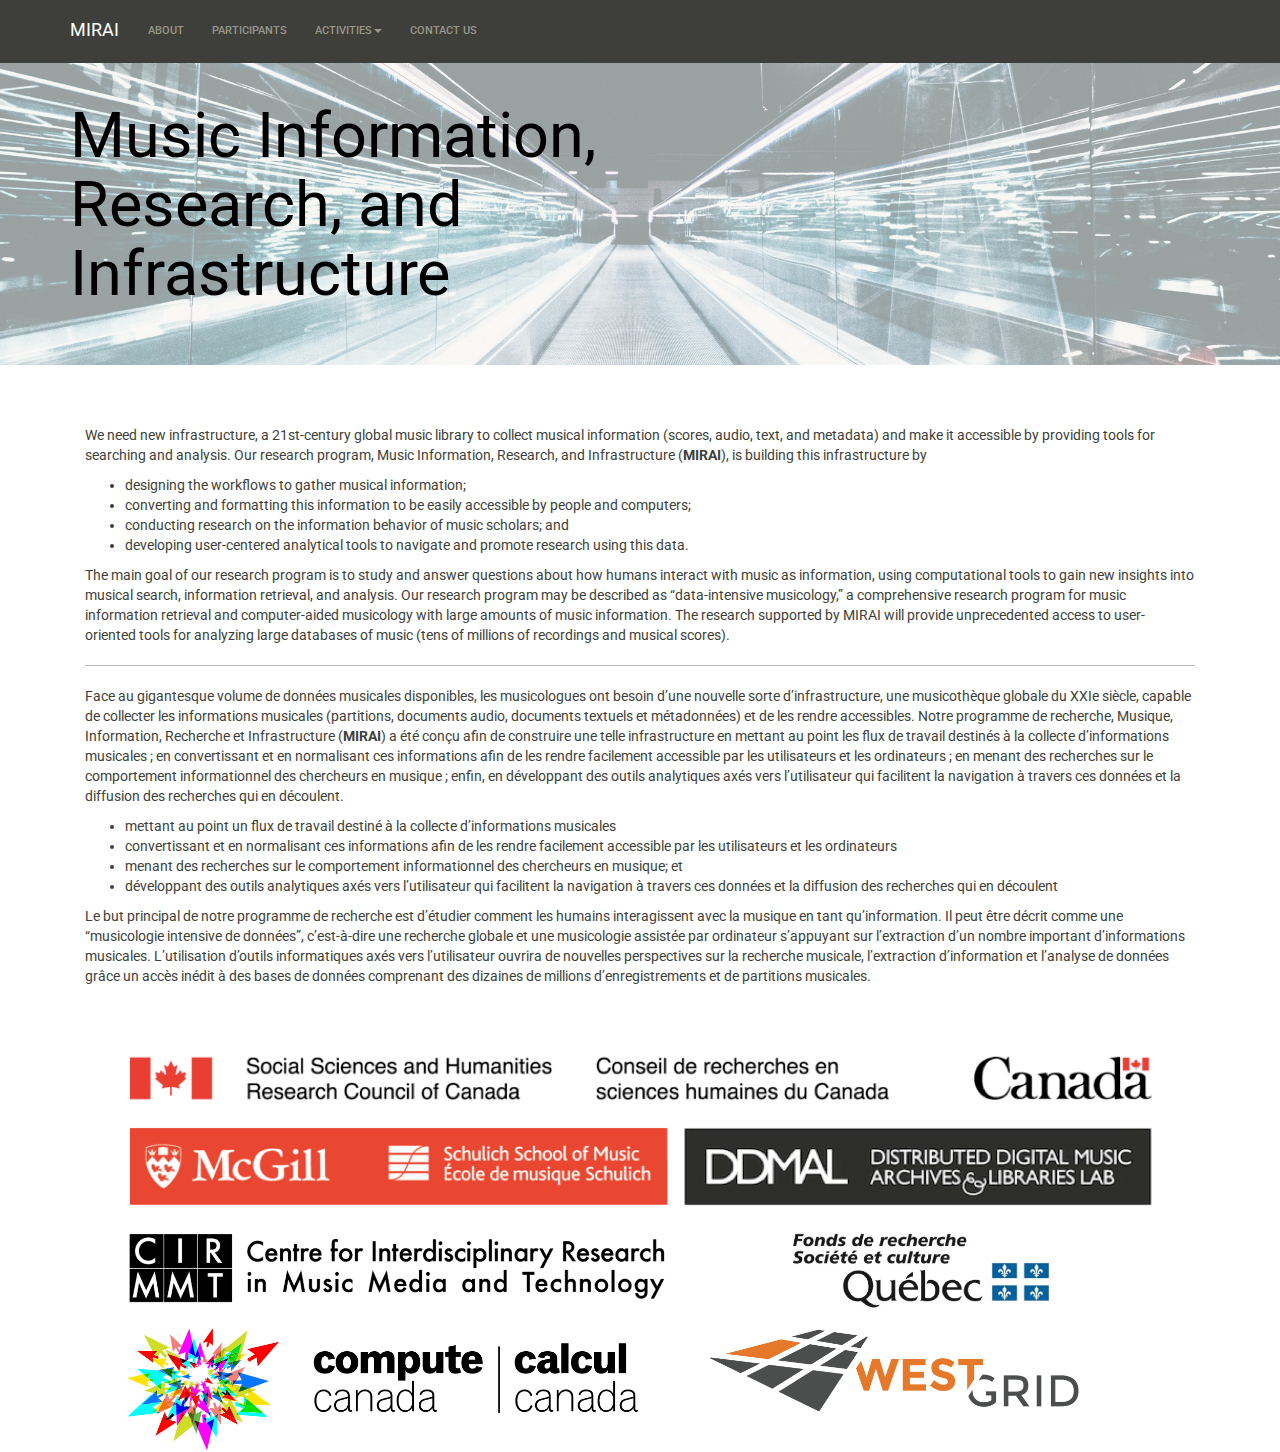
<file: index.html>
<html lang="en-us">
    <head>
        <link href="http://gmpg.org/xfn/11" rel="profile">
        <meta http-equiv="X-UA-Compatible" content="IE=edge">
        <meta http-equiv="content-type" content="text/html; charset=utf-8">

        <!-- Enable responsiveness on mobile devices-->
        <meta name="viewport" content="width=device-width, initial-scale=1.0, maximum-scale=1">
        <meta name="theme-color" content="#3E3F3A">
        <!-- Windows Phone -->
        <meta name="msapplication-navbutton-color" content="#3E3F3A">
        <!-- iOS Safari -->
        <meta name="apple-mobile-web-app-status-bar-style" content="#3E3F3A">
        <title>

            MIRAI · Music Information, Research, and Infrastructure

        </title>

        <link rel="shortcut icon" type="image/ico" href="assets/favicon.png">

        <!-- CSS -->
        <link rel="stylesheet" type="text/css" href="css/bootstrap.css">
        <link rel="stylesheet" type="text/css" href="css/simssa.css">
        <link rel="stylesheet" type="text/css" href="css/main.css">

      </head>
    <body id="Site" class="layout-reverse theme-base-sm sidebar-overlay">

        <!-- Wrap is the content to shift when toggling the sidebar. We wrap the
            content to avoid any CSS collisions with our real content. -->

            <link rel="stylesheet" href="https://cdnjs.cloudflare.com/ajax/libs/font-awesome/4.7.0/css/font-awesome.min.css">

    <div class="navbar navbar-expand-sm navbar-default navbar-fixed-top" role="navigation">
            <div class="container" id="nav-container">
                <div class="navbar-header">
                    <button type="button" class="navbar-toggle collapsed" data-toggle="collapse" data-target=".navbar-collapse">
                        <span class="sr-only">Toggle navigation</span>
                        <span class="icon-bar"></span>
                        <span class="icon-bar"></span>
                        <span class="icon-bar"></span>
                    </button>
                    <a class="navbar-brand" href="">MIRAI</a>
                </div>
                <div class="collapse navbar-collapse">
                    <ul class="navbar-nav nav mr-auto">
    <!--                     <li class="active"><a href="">Home</a></li> -->


                        <li><a href="about/">About</a></li>
                        <li><a href="people/">Participants</a></li>
                        <!-- <li><a href="publications">Publications</a></li> -->

                        <li class="dropdown">
                        <a class="dropdown-toggle" role="button" data-toggle="dropdown" href="#">Activities<span class="caret"></span></a>
                        <ul class="dropdown-menu" role="menu">


                                <li><a href="activities/impact/" target="_top">Our impact</a></li>



                                <li><a href="activities/media/" target="_top">Media</a></li>



                                <li><a href="activities/presentations/" target="_top">Presentations</a></li>



                                <li><a href="activities/publications/" target="_top">Publications</a></li>


                        </ul>
                        </li>

                        <!-- <li class="dropdown">
                        <a class="dropdown-toggle" role="button" data-toggle="dropdown" href="#">Projects and links<span class="caret"></span></a>
                        <ul class="dropdown-menu" role="menu">

                            <hr id="menu-divider">
                            <li><a href="http://github.com/DDMAL" target="_blank">Github</a></li>
                            <li><a href="http://twitter.com/simssaproject" target="_blank">Twitter</a></li>
                        </ul>
                        </li> -->

                        <!-- <li><a href="opportunities">Opportunities</a></li> -->

                        <li><a href="contact/">Contact us</a></li>


                    </ul>
                </div>
            </div>
        </div>


            <section class="jumbotron">
    <div class="container">
        <div class="box">
            <h1>Music Information, Research, and Infrastructure</h1>
        </div>
    </div>
    </section>

    <div class="container">
    <div class="col-lg-12">

        <p><br></p>

    <p>We need new infrastructure, a 21st-century global music library to collect musical information (scores, audio, text, and metadata) and make it accessible by providing tools for searching and analysis. Our research program, Music Information, Research, and Infrastructure (<strong>MIRAI</strong>), is building this infrastructure by</p>

    <ul>
    <li>designing the workflows to gather musical information;</li>
    <li>converting and formatting this information to be easily accessible by people and computers;</li>
    <li>conducting research on the information behavior of music scholars; and</li>
    <li>developing user-centered analytical tools to navigate and promote research using this data.</li>
    </ul>

    <p>The main goal of our research program is to study and answer questions about how humans interact
    with music as information, using computational tools to gain new insights into musical search, information retrieval, and analysis. Our research program may be described as “data-intensive musicology,” a comprehensive research program for music information retrieval and computer-aided musicology with large amounts of music information. The research supported by MIRAI will provide unprecedented access to user-oriented tools for analyzing large databases of music (tens of millions of recordings and musical scores).</p>

    <hr>

    <p>Face au gigantesque volume de données musicales disponibles, les musicologues ont besoin d’une nouvelle sorte d’infrastructure, une musicothèque globale du XXIe siècle, capable de collecter les informations musicales (partitions, documents audio, documents textuels et métadonnées) et de les rendre accessibles. Notre programme de recherche, Musique, Information, Recherche et Infrastructure (<strong>MIRAI</strong>) a été conçu afin de construire une telle infrastructure en mettant au point les flux de travail destinés à la collecte d’informations musicales ; en convertissant et en normalisant ces informations afin de les rendre facilement accessible par les utilisateurs et les ordinateurs ; en menant des recherches sur le comportement informationnel des chercheurs en musique ; enfin, en développant des outils analytiques axés vers l’utilisateur qui facilitent la navigation à travers ces données et la diffusion des recherches qui en découlent.</p>

    <ul>
    <li>mettant au point un flux de travail destiné à la collecte d’informations musicales</li>
    <li>convertissant et en normalisant ces informations afin de les rendre
    facilement accessible par les utilisateurs et les ordinateurs</li>
    <li>menant des recherches sur le comportement informationnel des chercheurs en musique; et</li>
    <li>développant des outils analytiques axés vers l’utilisateur qui facilitent la navigation à travers ces données et la diffusion des recherches qui en découlent</li>
    </ul>

    <p>Le but principal de notre programme de recherche est d’étudier comment les humains interagissent avec la musique en tant qu’information. Il peut être décrit comme une “musicologie intensive de données”, c’est-à-dire une recherche globale et une musicologie assistée par ordinateur s’appuyant sur l’extraction d’un nombre important d’informations musicales. L’utilisation d’outils informatiques axés vers l’utilisateur ouvrira de nouvelles perspectives sur la recherche musicale, l’extraction d’information et l’analyse de données grâce un accès inédit à des bases de données comprenant des dizaines de millions d’enregistrements et de partitions musicales.</p>


    </div>
    </div>

    <!-- Logos and tweeter feed -->

    <br>
    <br>
    <br>


    </link>

    <div class="logo_map">
    <img src="assets/logos_website.png" border="0" style="max-width:80%">

    <a href="http://www.sshrc-crsh.gc.ca" target="_blank" class="sshrc"></a>
    <a href="https://www.mcgill.ca/music" target="_blank" class="mcgill"></a>
    <a href="http://ddmal.music.mcgill.ca/" target="_blank" class="ddmal"></a>
    <a href="http://www.cirmmt.org" target="_blank" class="cirmmt"></a>
    <a href="http://www.frqsc.gouv.qc.ca" target="_blank" class="frqsc"></a>
    <a href="https://www.computecanada.ca/home/" target="_blank" class="computecanada"></a>
    <a href="https://www.westgrid.ca/" target="_blank" class="westgrid"></a>
    </div>

    <!-- <div class="logo_map">
    <img src="assets/logos_website.png"/ border="0" style="max-width:80%">

    <a href="http://www.sshrc-crsh.gc.ca" target="_blank" class="sshrc"></a>
    <a href="https://www.mcgill.ca/music" target="_blank" class="mcgill"></a>
    <a href="http://ddmal.music.mcgill.ca/" target="_blank" class="ddmal"></a>
    <a href="http://www.cirmmt.org" target="_blank" class="cirmmt"></a>
    <a href="http://www.frqsc.gouv.qc.ca" target="_blank" class="frqsc"></a>
    <a href="https://www.computecanada.ca/home/" target="_blank" class="computecanada"></a>
    <a href="https://www.westgrid.ca/" target="_blank" class="westgrid"></a>
    </div>

    <br>
    <br>
    <div class="container">
    <center>
        <a class="twitter-timeline" data-width="950" data-height="300" data-theme="light" data-link-color="#2B7BB9" href="https://twitter.com/simssaproject?ref_src=twsrc%5Etfw">Tweets by simssaproject</a> <script async src="https://platform.twitter.com/widgets.js" charset="utf-8"></script>
    </center>
    </div> -->


            <footer>

    </footer>


        <script src="https://ajax.googleapis.com/ajax/libs/jquery/2.1.1/jquery.min.js"></script>
        <script type="text/javascript" src="js/bootstrap.min.js"></script>


    </body>
</html>
</file>
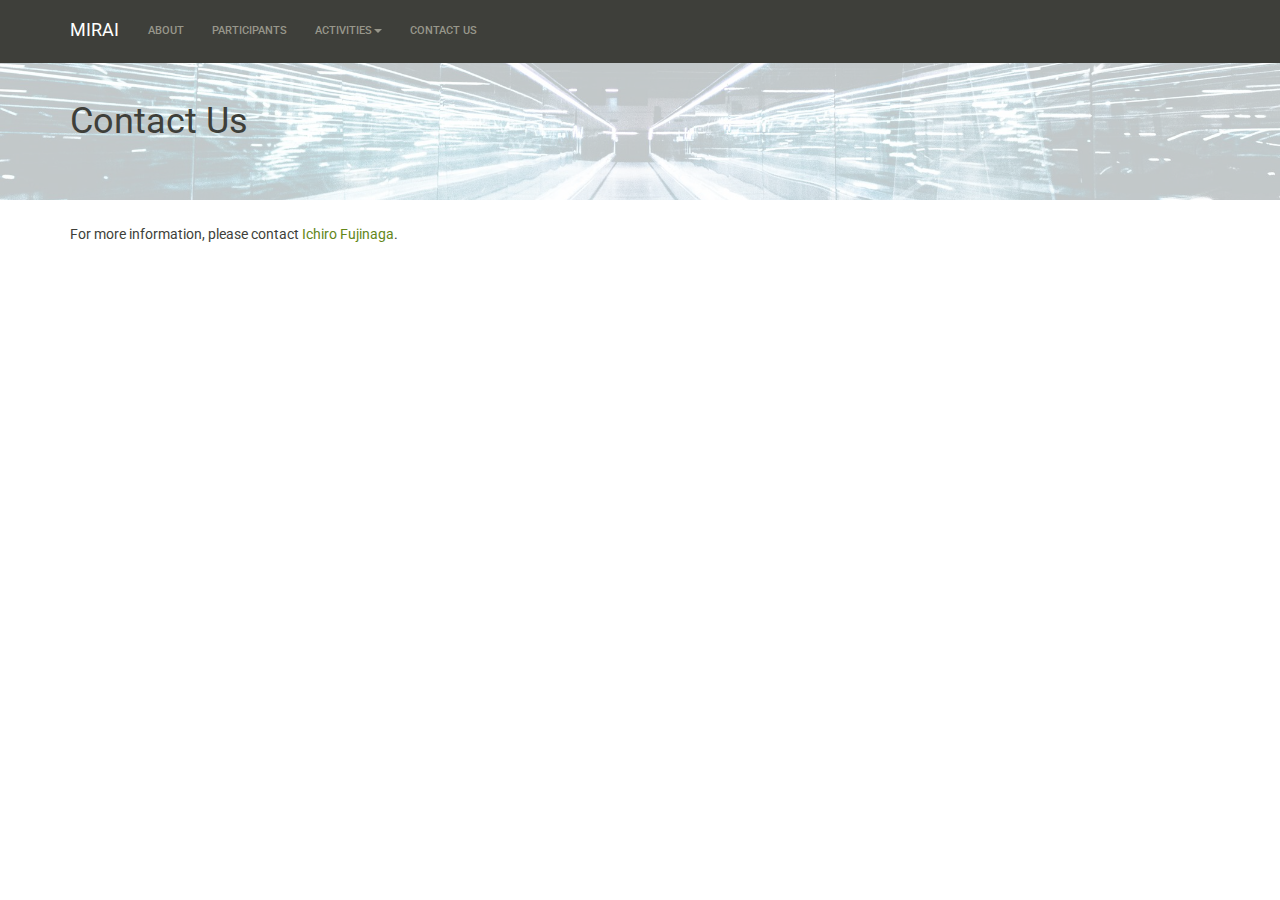
<file: contact/index.html>
<html lang="en-us">
    <head>
        <link href="http://gmpg.org/xfn/11" rel="profile">
        <meta http-equiv="X-UA-Compatible" content="IE=edge">
        <meta http-equiv="content-type" content="text/html; charset=utf-8">

        <!-- Enable responsiveness on mobile devices-->
        <meta name="viewport" content="width=device-width, initial-scale=1.0, maximum-scale=1">
        <meta name="theme-color" content="#3E3F3A">
        <!-- Windows Phone -->
        <meta name="msapplication-navbutton-color" content="#3E3F3A">
        <!-- iOS Safari -->
        <meta name="apple-mobile-web-app-status-bar-style" content="#3E3F3A">
        <title>

            Contact Us · MIRAI

        </title>

        <link rel="shortcut icon" type="image/ico" href="../assets/favicon.png">

        <!-- CSS -->
        <link rel="stylesheet" type="text/css" href="../css/bootstrap.css">
        <link rel="stylesheet" type="text/css" href="../css/simssa.css">
      </head>

    <body id="Site" class="layout-reverse theme-base-sm sidebar-overlay">

        <!-- Wrap is the content to shift when toggling the sidebar. We wrap the
             content to avoid any CSS collisions with our real content. -->

            <link rel="stylesheet" href="https://cdnjs.cloudflare.com/ajax/libs/font-awesome/4.7.0/css/font-awesome.min.css">

    <div class="navbar navbar-expand-sm navbar-default navbar-fixed-top" role="navigation">
            <div class="container" id="nav-container">
                <div class="navbar-header">
                    <button type="button" class="navbar-toggle collapsed" data-toggle="collapse" data-target=".navbar-collapse">
                        <span class="sr-only">Toggle navigation</span>
                        <span class="icon-bar"></span>
                        <span class="icon-bar"></span>
                        <span class="icon-bar"></span>
                    </button>
                    <a class="navbar-brand" href="">MIRAI</a>
                </div>
                <div class="collapse navbar-collapse">
                    <ul class="navbar-nav nav mr-auto">
    <!--                     <li class="active"><a href="">Home</a></li> -->


                        <li><a href="about">About</a></li>
                        <li><a href="people">Participants</a></li>
                        <!-- <li><a href="publications">Publications</a></li> -->

                        <li class="dropdown">
                          <a class="dropdown-toggle" role="button" data-toggle="dropdown" href="#">Activities<span class="caret"></span></a>
                          <ul class="dropdown-menu" role="menu">


                                <li><a href="activities/impact/" target="_top">Our impact</a></li>



                                <li><a href="activities/media/" target="_top">Media</a></li>



                                <li><a href="activities/presentations/" target="_top">Presentations</a></li>



                                <li><a href="activities/publications/" target="_top">Publications</a></li>


                          </ul>
                        </li>

                        <!-- <li class="dropdown">
                          <a class="dropdown-toggle" role="button" data-toggle="dropdown" href="#">Projects and links<span class="caret"></span></a>
                          <ul class="dropdown-menu" role="menu">

                            <hr id="menu-divider">
                            <li><a href="http://github.com/DDMAL" target="_blank">Github</a></li>
                            <li><a href="http://twitter.com/simssaproject" target="_blank">Twitter</a></li>
                          </ul>
                        </li> -->

                        <!-- <li><a href="opportunities">Opportunities</a></li> -->

                        <li><a href="contact">Contact us</a></li>

                    </ul>
                </div>
            </div>
        </div>


            <!-- <div class="page">
      <br>
      <br>
      <h1 style="text-align: left;" class="page-title">Contact Us</h1>
      <div style="margin-bottom: 25px"></div>
      <p><br /></p>

    <p>For more information, please contact <a href="http://www.music.mcgill.ca/~ich">Ichiro Fujinaga</a>.</p>

    </div> -->

    <!-- New stuff -->

    <script src="http://ajax.googleapis.com/ajax/libs/jquery/1.11.2/jquery.min.js"></script>

    <section class="headerimage">
      <div class="container">
        <br>
        <br>
        <h1>Contact Us</h1>
      </div>
    </section>


    <div class="container">

      <div class="row">
        <div class="col-lg-12">

          <p><br></p>

    <p>For more information, please contact <a href="http://www.music.mcgill.ca/~ich">Ichiro Fujinaga</a>.</p>


          <br>
        </div>
      </div>
    </div>

    <script>
      $(document).ready(function(){
        $('.icon_rotation').on({
          'click': function () {
            var origsrc = $(this).attr('src');
            var src = '';
            if (origsrc == '/assets/0-expand_off.png') src = '/assets/0-expand_on.png';
            if (origsrc == '/assets/0-expand_on.png') src = '/assets/0-expand_off.png';
            $(this).attr('src', src);
          }
        });
      });
    </script>


            <footer>

    </footer>


        <script src="https://ajax.googleapis.com/ajax/libs/jquery/2.1.1/jquery.min.js"></script>
        <script type="text/javascript" src="../js/bootstrap.min.js"></script>


    </body>
</html>
</file>
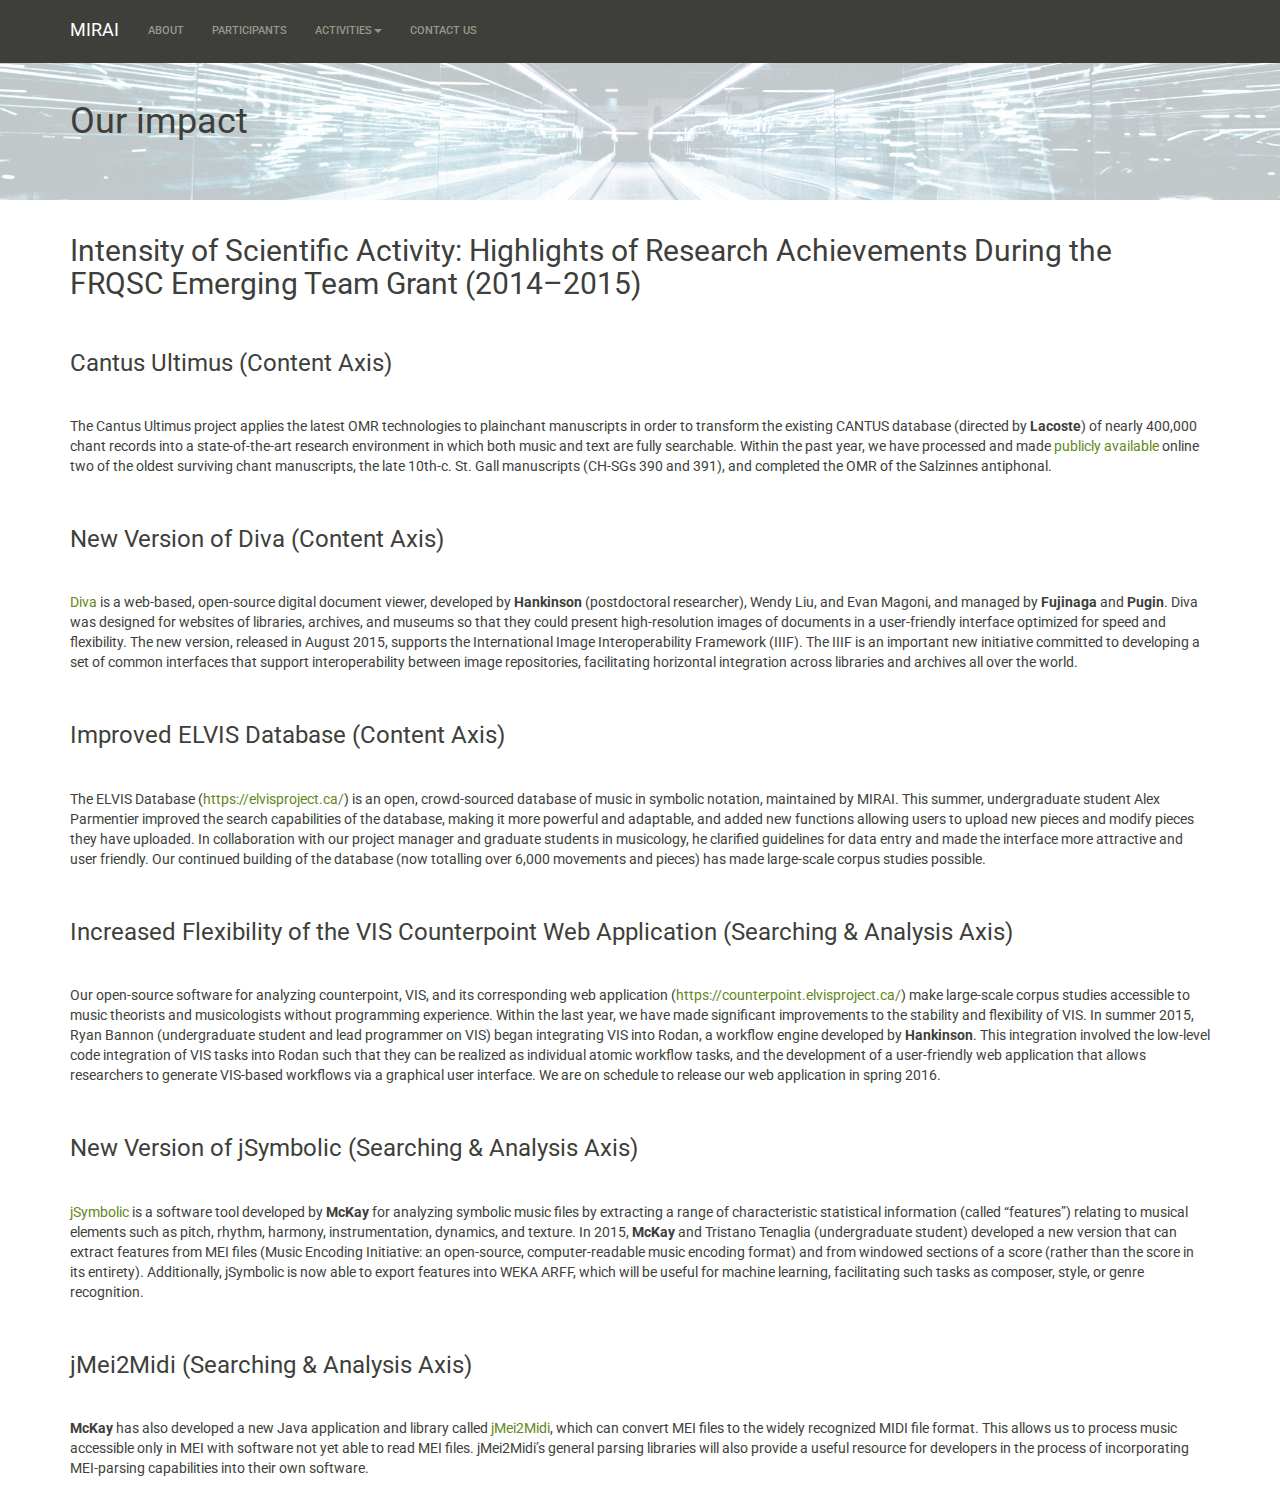
<file: activities/impact/index.html>
<html lang="en-us">
  <head>
    <link href="http://gmpg.org/xfn/11" rel="profile">
    <meta http-equiv="X-UA-Compatible" content="IE=edge">
    <meta http-equiv="content-type" content="text/html; charset=utf-8">

    <!-- Enable responsiveness on mobile devices-->
    <meta name="viewport" content="width=device-width, initial-scale=1.0, maximum-scale=1">
    <meta name="theme-color" content="#3E3F3A">
    <!-- Windows Phone -->
    <meta name="msapplication-navbutton-color" content="#3E3F3A">
    <!-- iOS Safari -->
    <meta name="apple-mobile-web-app-status-bar-style" content="#3E3F3A">
    <title>

        Our impact · MIRAI

    </title>

    <link rel="shortcut icon" type="image/ico" href="../../assets/favicon.png">

    <!-- CSS -->
    <link rel="stylesheet" type="text/css" href="../../css/bootstrap.css">
    <link rel="stylesheet" type="text/css" href="../../css/simssa.css">
  </head>
  <body id="Site" class="layout-reverse theme-base-sm sidebar-overlay">

      <!-- Wrap is the content to shift when toggling the sidebar. We wrap the
          content to avoid any CSS collisions with our real content. -->

  <link rel="stylesheet" href="https://cdnjs.cloudflare.com/ajax/libs/font-awesome/4.7.0/css/font-awesome.min.css">

  <div class="navbar navbar-expand-sm navbar-default navbar-fixed-top" role="navigation">
          <div class="container" id="nav-container">
              <div class="navbar-header">
                  <button type="button" class="navbar-toggle collapsed" data-toggle="collapse" data-target=".navbar-collapse">
                      <span class="sr-only">Toggle navigation</span>
                      <span class="icon-bar"></span>
                      <span class="icon-bar"></span>
                      <span class="icon-bar"></span>
                  </button>
                  <a class="navbar-brand" href="">MIRAI</a>
              </div>
              <div class="collapse navbar-collapse">
                  <ul class="navbar-nav nav mr-auto">
  <!--                     <li class="active"><a href="">Home</a></li> -->


                      <li><a href="about">About</a></li>
                      <li><a href="people">Participants</a></li>
                      <!-- <li><a href="publications">Publications</a></li> -->

                      <li class="dropdown">
                        <a class="dropdown-toggle" role="button" data-toggle="dropdown" href="#">Activities<span class="caret"></span></a>
                        <ul class="dropdown-menu" role="menu">


                              <li><a href="activities/impact/" target="_top">Our impact</a></li>



                              <li><a href="activities/media/" target="_top">Media</a></li>



                              <li><a href="activities/presentations/" target="_top">Presentations</a></li>



                              <li><a href="activities/publications/" target="_top">Publications</a></li>


                        </ul>
                      </li>

                      <!-- <li class="dropdown">
                        <a class="dropdown-toggle" role="button" data-toggle="dropdown" href="#">Projects and links<span class="caret"></span></a>
                        <ul class="dropdown-menu" role="menu">

                          <hr id="menu-divider">
                          <li><a href="http://github.com/DDMAL" target="_blank">Github</a></li>
                          <li><a href="http://twitter.com/simssaproject" target="_blank">Twitter</a></li>
                        </ul>
                      </li> -->

                      <!-- <li><a href="opportunities">Opportunities</a></li> -->

                      <li><a href="contact">Contact us</a></li>

                  </ul>
              </div>
          </div>
      </div>


          <!-- <div class="page">
    <br>
    <br>
    <h1 style="text-align: left;" class="page-title">Our impact</h1>
    <div style="margin-bottom: 25px"></div>
    <p><br /></p>

  <h2 id="intensity-of-scientific-activity-highlights-of-research-achievements-during-the-frqsc-emerging-team-grant-20142015">Intensity of Scientific Activity: Highlights of Research Achievements During the FRQSC Emerging Team Grant (2014–2015)</h2>

  <p><br /></p>

  <h3 id="cantus-ultimus-content-axis">Cantus Ultimus (Content Axis)</h3>

  <p><br /></p>

  <p>The Cantus Ultimus project applies the latest OMR technologies to plainchant manuscripts in order to
  transform the existing CANTUS database (directed by <strong>Lacoste</strong>) of nearly 400,000 chant records into a state-of-the-art research environment in which both music and text are fully searchable. Within the past year, we have processed and made <a href="https://cantus.simssa.ca/manuscripts/">publicly available</a> online two of the oldest surviving chant manuscripts, the late 10th-c. St. Gall manuscripts (CH-SGs 390 and 391), and completed the OMR of the Salzinnes antiphonal.</p>

  <p><br /></p>

  <h3 id="new-version-of-diva-content-axis">New Version of Diva (Content Axis)</h3>

  <p><br /></p>

  <p><a href="https://ddmal.github.io/diva.js/">Diva</a> is a web-based, open-source digital document viewer, developed by <strong>Hankinson</strong> (postdoctoral researcher), Wendy Liu, and Evan Magoni, and managed by <strong>Fujinaga</strong> and <strong>Pugin</strong>. Diva was designed for websites of libraries, archives, and museums so that they could present high-resolution images of documents in a user-friendly interface optimized for speed and flexibility. The new version, released in August 2015, supports the International Image Interoperability Framework (IIIF). The IIIF is an important new initiative committed to developing a set of common interfaces that support interoperability between image repositories, facilitating horizontal integration across libraries and archives all over the world.</p>

  <p><br /></p>

  <h3 id="improved-elvis-database-content-axis">Improved ELVIS Database (Content Axis)</h3>

  <p><br /></p>

  <p>The ELVIS Database (<a href="https://elvisproject.ca/">https://elvisproject.ca/</a>) is an open, crowd-sourced database of music in symbolic notation, maintained by MIRAI. This summer, undergraduate student Alex Parmentier improved the search capabilities of the database, making it more powerful and adaptable, and added new functions allowing users to upload new pieces and modify pieces they have uploaded. In collaboration with our project manager and graduate students in musicology, he clarified guidelines for data entry and made the interface more attractive and user friendly. Our continued building of the database (now totalling over 6,000 movements and pieces) has made large-scale corpus studies possible.</p>

  <p><br /></p>

  <h3 id="increased-flexibility-of-the-vis-counterpoint-web-application-searching--analysis-axis">Increased Flexibility of the VIS Counterpoint Web Application (Searching &amp; Analysis Axis)</h3>

  <p><br /></p>

  <p>Our open-source software for analyzing counterpoint, VIS, and its corresponding web application (<a href="https://counterpoint.elvisproject.ca/">https://counterpoint.elvisproject.ca/</a>) make large-scale corpus studies accessible to music theorists and musicologists without programming experience. Within the last year, we have made significant improvements to the stability and flexibility of VIS. In summer 2015, Ryan Bannon (undergraduate student and lead programmer on VIS) began integrating VIS into Rodan, a workflow engine developed by <strong>Hankinson</strong>. This integration involved the low-level code integration of VIS tasks into Rodan such that they can be realized as individual atomic workflow tasks, and the development of a user-friendly web application that allows researchers to generate VIS-based workflows via a graphical user interface. We are on schedule to release our web application in spring 2016.</p>

  <p><br /></p>

  <h3 id="new-version-of-jsymbolic-searching--analysis-axis">New Version of jSymbolic (Searching &amp; Analysis Axis)</h3>

  <p><br /></p>

  <p><a href="http://jmir.sourceforge.net/jSymbolic.html">jSymbolic</a> is a software tool developed by <strong>McKay</strong> for analyzing symbolic music files by extracting a range of characteristic statistical information (called “features”) relating to musical elements such as pitch, rhythm, harmony, instrumentation, dynamics, and texture. In 2015, <strong>McKay</strong> and Tristano Tenaglia (undergraduate student) developed a new version that can extract features from MEI files (Music Encoding Initiative: an open-source, computer-readable music encoding format) and from windowed sections of a score (rather than the score in its entirety). Additionally, jSymbolic is now able to export features into WEKA ARFF, which will be useful for machine learning, facilitating such tasks as composer, style, or genre recognition.</p>

  <p><br /></p>

  <h3 id="jmei2midi-searching--analysis-axis">jMei2Midi (Searching &amp; Analysis Axis)</h3>

  <p><br /></p>

  <p><strong>McKay</strong> has also developed a new Java application and library called <a href="http://jmir.sourceforge.net/jMei2Midi.html">jMei2Midi</a>, which can convert MEI files to the widely recognized MIDI file format. This allows us to process music accessible only in MEI with software not yet able to read MEI files. jMei2Midi’s general parsing libraries will also provide a useful resource for developers in the process of incorporating MEI-parsing capabilities into their own software.</p>

  </div> -->

  <!-- New stuff -->

  <script src="http://ajax.googleapis.com/ajax/libs/jquery/1.11.2/jquery.min.js"></script>

  <section class="headerimage">
    <div class="container">
      <br>
      <br>
      <h1>Our impact</h1>
    </div>
  </section>


  <div class="container">

    <div class="row">
      <div class="col-lg-12">

        <p><br></p>

  <h2 id="intensity-of-scientific-activity-highlights-of-research-achievements-during-the-frqsc-emerging-team-grant-20142015">Intensity of Scientific Activity: Highlights of Research Achievements During the FRQSC Emerging Team Grant (2014–2015)</h2>

  <p><br></p>

  <h3 id="cantus-ultimus-content-axis">Cantus Ultimus (Content Axis)</h3>

  <p><br></p>

  <p>The Cantus Ultimus project applies the latest OMR technologies to plainchant manuscripts in order to
  transform the existing CANTUS database (directed by <strong>Lacoste</strong>) of nearly 400,000 chant records into a state-of-the-art research environment in which both music and text are fully searchable. Within the past year, we have processed and made <a href="https://cantus.simssa.ca/manuscripts/">publicly available</a> online two of the oldest surviving chant manuscripts, the late 10th-c. St. Gall manuscripts (CH-SGs 390 and 391), and completed the OMR of the Salzinnes antiphonal.</p>

  <p><br></p>

  <h3 id="new-version-of-diva-content-axis">New Version of Diva (Content Axis)</h3>

  <p><br></p>

  <p><a href="https://ddmal.github.io/diva.js/">Diva</a> is a web-based, open-source digital document viewer, developed by <strong>Hankinson</strong> (postdoctoral researcher), Wendy Liu, and Evan Magoni, and managed by <strong>Fujinaga</strong> and <strong>Pugin</strong>. Diva was designed for websites of libraries, archives, and museums so that they could present high-resolution images of documents in a user-friendly interface optimized for speed and flexibility. The new version, released in August 2015, supports the International Image Interoperability Framework (IIIF). The IIIF is an important new initiative committed to developing a set of common interfaces that support interoperability between image repositories, facilitating horizontal integration across libraries and archives all over the world.</p>

  <p><br></p>

  <h3 id="improved-elvis-database-content-axis">Improved ELVIS Database (Content Axis)</h3>

  <p><br></p>

  <p>The ELVIS Database (<a href="https://elvisproject.ca/">https://elvisproject.ca/</a>) is an open, crowd-sourced database of music in symbolic notation, maintained by MIRAI. This summer, undergraduate student Alex Parmentier improved the search capabilities of the database, making it more powerful and adaptable, and added new functions allowing users to upload new pieces and modify pieces they have uploaded. In collaboration with our project manager and graduate students in musicology, he clarified guidelines for data entry and made the interface more attractive and user friendly. Our continued building of the database (now totalling over 6,000 movements and pieces) has made large-scale corpus studies possible.</p>

  <p><br></p>

  <h3 id="increased-flexibility-of-the-vis-counterpoint-web-application-searching--analysis-axis">Increased Flexibility of the VIS Counterpoint Web Application (Searching &amp; Analysis Axis)</h3>

  <p><br></p>

  <p>Our open-source software for analyzing counterpoint, VIS, and its corresponding web application (<a href="https://counterpoint.elvisproject.ca/">https://counterpoint.elvisproject.ca/</a>) make large-scale corpus studies accessible to music theorists and musicologists without programming experience. Within the last year, we have made significant improvements to the stability and flexibility of VIS. In summer 2015, Ryan Bannon (undergraduate student and lead programmer on VIS) began integrating VIS into Rodan, a workflow engine developed by <strong>Hankinson</strong>. This integration involved the low-level code integration of VIS tasks into Rodan such that they can be realized as individual atomic workflow tasks, and the development of a user-friendly web application that allows researchers to generate VIS-based workflows via a graphical user interface. We are on schedule to release our web application in spring 2016.</p>

  <p><br></p>

  <h3 id="new-version-of-jsymbolic-searching--analysis-axis">New Version of jSymbolic (Searching &amp; Analysis Axis)</h3>

  <p><br></p>

  <p><a href="http://jmir.sourceforge.net/jSymbolic.html">jSymbolic</a> is a software tool developed by <strong>McKay</strong> for analyzing symbolic music files by extracting a range of characteristic statistical information (called “features”) relating to musical elements such as pitch, rhythm, harmony, instrumentation, dynamics, and texture. In 2015, <strong>McKay</strong> and Tristano Tenaglia (undergraduate student) developed a new version that can extract features from MEI files (Music Encoding Initiative: an open-source, computer-readable music encoding format) and from windowed sections of a score (rather than the score in its entirety). Additionally, jSymbolic is now able to export features into WEKA ARFF, which will be useful for machine learning, facilitating such tasks as composer, style, or genre recognition.</p>

  <p><br></p>

  <h3 id="jmei2midi-searching--analysis-axis">jMei2Midi (Searching &amp; Analysis Axis)</h3>

  <p><br></p>

  <p><strong>McKay</strong> has also developed a new Java application and library called <a href="http://jmir.sourceforge.net/jMei2Midi.html">jMei2Midi</a>, which can convert MEI files to the widely recognized MIDI file format. This allows us to process music accessible only in MEI with software not yet able to read MEI files. jMei2Midi’s general parsing libraries will also provide a useful resource for developers in the process of incorporating MEI-parsing capabilities into their own software.</p>


        <br>
      </div>
    </div>
  </div>

  <script>
    $(document).ready(function(){
      $('.icon_rotation').on({
        'click': function () {
          var origsrc = $(this).attr('src');
          var src = '';
          if (origsrc == '/assets/0-expand_off.png') src = '/assets/0-expand_on.png';
          if (origsrc == '/assets/0-expand_on.png') src = '/assets/0-expand_off.png';
          $(this).attr('src', src);
        }
      });
    });
  </script>


          <footer>

  </footer>


      <script src="https://ajax.googleapis.com/ajax/libs/jquery/2.1.1/jquery.min.js"></script>
      <script type="text/javascript" src="../../js/bootstrap.min.js"></script>


  </body>
</html>
</file>
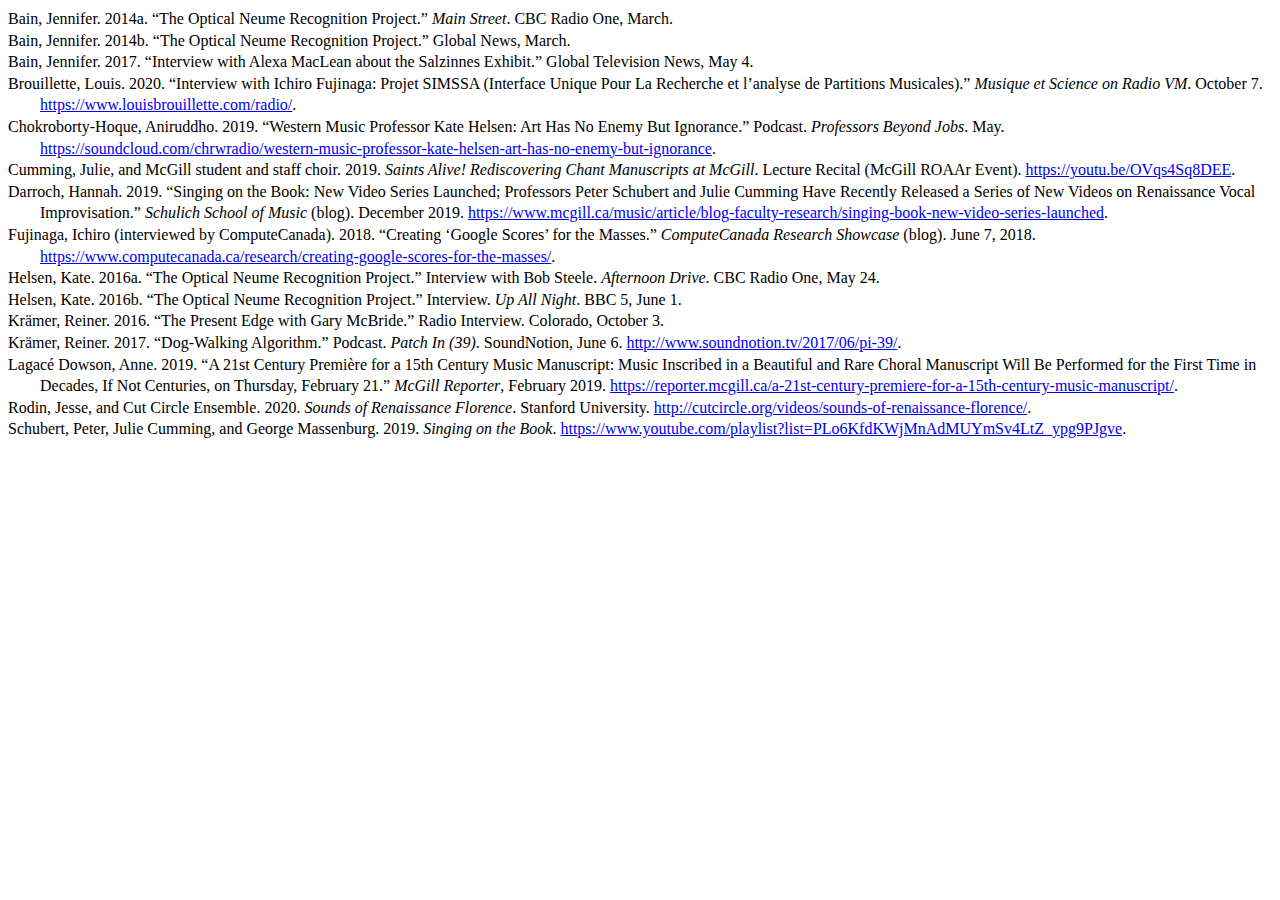
<file: zotero_export/MIRAI_media.html>
<!DOCTYPE html PUBLIC "-//W3C//DTD XHTML 1.1//EN" "http://www.w3.org/TR/xhtml11/DTD/xhtml11.dtd">
<html xmlns="http://www.w3.org/1999/xhtml" xml:lang="en">
<head>
<meta http-equiv="Content-Type" content="text/html; charset=utf-8"/>
<title>Bibliography</title>
</head>
<body>
<div class="csl-bib-body" style="line-height: 1.35; margin-left: 2em; text-indent:-2em;">
  <div class="csl-entry">Bain, Jennifer. 2014a. “The Optical Neume Recognition Project.” <i>Main Street</i>. CBC Radio One, March.</div>
  <span class="Z3988" title="url_ver=Z39.88-2004&amp;ctx_ver=Z39.88-2004&amp;rfr_id=info%3Asid%2Fzotero.org%3A2&amp;rft_val_fmt=info%3Aofi%2Ffmt%3Akev%3Amtx%3Adc&amp;rft.type=radioBroadcast&amp;rft.title=The%20Optical%20Neume%20Recognition%20Project&amp;rft.aufirst=Jennifer&amp;rft.aulast=Bain&amp;rft.au=Jennifer%20Bain&amp;rft.date=2014-03&amp;rft.language=en"></span>
  <div class="csl-entry">Bain, Jennifer. 2014b. “The Optical Neume Recognition Project.” Global News, March.</div>
  <span class="Z3988" title="url_ver=Z39.88-2004&amp;ctx_ver=Z39.88-2004&amp;rfr_id=info%3Asid%2Fzotero.org%3A2&amp;rft_val_fmt=info%3Aofi%2Ffmt%3Akev%3Amtx%3Adc&amp;rft.type=tvBroadcast&amp;rft.title=The%20Optical%20Neume%20Recognition%20Project&amp;rft.aufirst=Jennifer&amp;rft.aulast=Bain&amp;rft.au=Jennifer%20Bain&amp;rft.date=2014-03&amp;rft.language=en"></span>
  <div class="csl-entry">Bain, Jennifer. 2017. “Interview with Alexa MacLean about the Salzinnes Exhibit.” Global Television News, May 4.</div>
  <span class="Z3988" title="url_ver=Z39.88-2004&amp;ctx_ver=Z39.88-2004&amp;rfr_id=info%3Asid%2Fzotero.org%3A2&amp;rft_val_fmt=info%3Aofi%2Ffmt%3Akev%3Amtx%3Adc&amp;rft.type=tvBroadcast&amp;rft.title=Interview%20with%20Alexa%20MacLean%20about%20the%20Salzinnes%20Exhibit&amp;rft.aufirst=Jennifer&amp;rft.aulast=Bain&amp;rft.au=Jennifer%20Bain&amp;rft.date=2017-05-04"></span>
  <div class="csl-entry">Brouillette, Louis. 2020. “Interview with Ichiro Fujinaga: Projet SIMSSA (Interface Unique Pour La Recherche et l’analyse de Partitions Musicales).” <i>Musique et Science on Radio VM</i>. October 7. <a href="https://www.louisbrouillette.com/radio/">https://www.louisbrouillette.com/radio/</a>.</div>
  <span class="Z3988" title="url_ver=Z39.88-2004&amp;ctx_ver=Z39.88-2004&amp;rfr_id=info%3Asid%2Fzotero.org%3A2&amp;rft_val_fmt=info%3Aofi%2Ffmt%3Akev%3Amtx%3Adc&amp;rft.type=radioBroadcast&amp;rft.title=Interview%20with%20Ichiro%20Fujinaga%3A%20Projet%20SIMSSA%20(interface%20unique%20pour%20la%20recherche%20et%20l'analyse%20de%20partitions%20musicales)&amp;rft.identifier=https%3A%2F%2Fwww.louisbrouillette.com%2Fradio%2F&amp;rft.aufirst=Louis&amp;rft.aulast=Brouillette&amp;rft.au=Louis%20Brouillette&amp;rft.date=2020-10-07"></span>
  <div class="csl-entry">Chokroborty-Hoque, Aniruddho. 2019. “Western Music Professor Kate Helsen: Art Has No Enemy But Ignorance.” Podcast. <i>Professors Beyond Jobs</i>. May. <a href="https://soundcloud.com/chrwradio/western-music-professor-kate-helsen-art-has-no-enemy-but-ignorance">https://soundcloud.com/chrwradio/western-music-professor-kate-helsen-art-has-no-enemy-but-ignorance</a>.</div>
  <span class="Z3988" title="url_ver=Z39.88-2004&amp;ctx_ver=Z39.88-2004&amp;rfr_id=info%3Asid%2Fzotero.org%3A2&amp;rft_val_fmt=info%3Aofi%2Ffmt%3Akev%3Amtx%3Adc&amp;rft.type=radioBroadcast&amp;rft.title=Western%20Music%20Professor%20Kate%20Helsen%3A%20Art%20Has%20No%20Enemy%20But%20Ignorance&amp;rft.identifier=https%3A%2F%2Fsoundcloud.com%2Fchrwradio%2Fwestern-music-professor-kate-helsen-art-has-no-enemy-but-ignorance&amp;rft.aufirst=Aniruddho&amp;rft.aulast=Chokroborty-Hoque&amp;rft.au=Aniruddho%20Chokroborty-Hoque&amp;rft.date=2019-05"></span>
  <div class="csl-entry">Cumming, Julie, and McGill student and staff choir. 2019. <i>Saints Alive! Rediscovering Chant Manuscripts at McGill</i>. Lecture Recital (McGill ROAAr Event). <a href="https://youtu.be/OVqs4Sq8DEE">https://youtu.be/OVqs4Sq8DEE</a>.</div>
  <span class="Z3988" title="url_ver=Z39.88-2004&amp;ctx_ver=Z39.88-2004&amp;rfr_id=info%3Asid%2Fzotero.org%3A2&amp;rft_val_fmt=info%3Aofi%2Ffmt%3Akev%3Amtx%3Adc&amp;rft.type=videoRecording&amp;rft.title=Saints%20Alive!%20Rediscovering%20Chant%20Manuscripts%20at%20McGill&amp;rft.identifier=https%3A%2F%2Fyoutu.be%2FOVqs4Sq8DEE&amp;rft.aufirst=Julie&amp;rft.aulast=Cumming&amp;rft.au=Julie%20Cumming&amp;rft.au=McGill%20student%20and%20staff%20choir&amp;rft.date=2019-02"></span>
  <div class="csl-entry">Darroch, Hannah. 2019. “Singing on the Book: New Video Series Launched; Professors Peter Schubert and Julie Cumming Have Recently Released a Series of New Videos on Renaissance Vocal Improvisation.” <i>Schulich School of Music</i> (blog). December 2019. <a href="https://www.mcgill.ca/music/article/blog-faculty-research/singing-book-new-video-series-launched">https://www.mcgill.ca/music/article/blog-faculty-research/singing-book-new-video-series-launched</a>.</div>
  <span class="Z3988" title="url_ver=Z39.88-2004&amp;ctx_ver=Z39.88-2004&amp;rfr_id=info%3Asid%2Fzotero.org%3A2&amp;rft_val_fmt=info%3Aofi%2Ffmt%3Akev%3Amtx%3Adc&amp;rft.type=blogPost&amp;rft.title=Singing%20on%20the%20Book%3A%20New%20Video%20Series%20Launched%3B%20Professors%20Peter%20Schubert%20and%20Julie%20Cumming%20have%20recently%20released%20a%20series%20of%20new%20videos%20on%20Renaissance%20vocal%20improvisation.&amp;rft.identifier=https%3A%2F%2Fwww.mcgill.ca%2Fmusic%2Farticle%2Fblog-faculty-research%2Fsinging-book-new-video-series-launched&amp;rft.aufirst=Hannah&amp;rft.aulast=Darroch&amp;rft.au=Hannah%20Darroch&amp;rft.date=2019-12"></span>
  <div class="csl-entry">Fujinaga, Ichiro (interviewed by ComputeCanada). 2018. “Creating ‘Google Scores’ for the Masses.” <i>ComputeCanada Research Showcase</i> (blog). June 7, 2018. <a href="https://www.computecanada.ca/research/creating-google-scores-for-the-masses/">https://www.computecanada.ca/research/creating-google-scores-for-the-masses/</a>.</div>
  <span class="Z3988" title="url_ver=Z39.88-2004&amp;ctx_ver=Z39.88-2004&amp;rfr_id=info%3Asid%2Fzotero.org%3A2&amp;rft_val_fmt=info%3Aofi%2Ffmt%3Akev%3Amtx%3Adc&amp;rft.type=blogPost&amp;rft.title=Creating%20%22Google%20Scores%22%20for%20the%20masses&amp;rft.identifier=https%3A%2F%2Fwww.computecanada.ca%2Fresearch%2Fcreating-google-scores-for-the-masses%2F&amp;rft.aufirst=Ichiro%20(interviewed%20by%20ComputeCanada)&amp;rft.aulast=Fujinaga&amp;rft.au=Ichiro%20(interviewed%20by%20ComputeCanada)%20Fujinaga&amp;rft.date=2018-06-07"></span>
  <div class="csl-entry">Helsen, Kate. 2016a. “The Optical Neume Recognition Project.” Interview with Bob Steele. <i>Afternoon Drive</i>. CBC Radio One, May 24.</div>
  <span class="Z3988" title="url_ver=Z39.88-2004&amp;ctx_ver=Z39.88-2004&amp;rfr_id=info%3Asid%2Fzotero.org%3A2&amp;rft_val_fmt=info%3Aofi%2Ffmt%3Akev%3Amtx%3Adc&amp;rft.type=radioBroadcast&amp;rft.title=The%20Optical%20Neume%20Recognition%20Project&amp;rft.aufirst=Kate&amp;rft.aulast=Helsen&amp;rft.au=Kate%20Helsen&amp;rft.date=2016-05-24"></span>
  <div class="csl-entry">Helsen, Kate. 2016b. “The Optical Neume Recognition Project.” Interview. <i>Up All Night</i>. BBC 5, June 1.</div>
  <span class="Z3988" title="url_ver=Z39.88-2004&amp;ctx_ver=Z39.88-2004&amp;rfr_id=info%3Asid%2Fzotero.org%3A2&amp;rft_val_fmt=info%3Aofi%2Ffmt%3Akev%3Amtx%3Adc&amp;rft.type=radioBroadcast&amp;rft.title=The%20Optical%20Neume%20Recognition%20Project&amp;rft.aufirst=Kate&amp;rft.aulast=Helsen&amp;rft.au=Kate%20Helsen&amp;rft.date=2016-06-01"></span>
  <div class="csl-entry">Krämer, Reiner. 2016. “The Present Edge with Gary McBride.” Radio Interview. Colorado, October 3.</div>
  <span class="Z3988" title="url_ver=Z39.88-2004&amp;ctx_ver=Z39.88-2004&amp;rfr_id=info%3Asid%2Fzotero.org%3A2&amp;rft_val_fmt=info%3Aofi%2Ffmt%3Akev%3Amtx%3Adc&amp;rft.type=radioBroadcast&amp;rft.title=The%20Present%20Edge%20with%20Gary%20McBride&amp;rft.aufirst=Reiner&amp;rft.aulast=Kr%C3%A4mer&amp;rft.au=Reiner%20Kr%C3%A4mer&amp;rft.date=2016-10-03"></span>
  <div class="csl-entry">Krämer, Reiner. 2017. “Dog-Walking Algorithm.” Podcast. <i>Patch In (39)</i>. SoundNotion, June 6. <a href="http://www.soundnotion.tv/2017/06/pi-39/">http://www.soundnotion.tv/2017/06/pi-39/</a>.</div>
  <span class="Z3988" title="url_ver=Z39.88-2004&amp;ctx_ver=Z39.88-2004&amp;rfr_id=info%3Asid%2Fzotero.org%3A2&amp;rft_val_fmt=info%3Aofi%2Ffmt%3Akev%3Amtx%3Adc&amp;rft.type=radioBroadcast&amp;rft.title=Dog-Walking%20Algorithm&amp;rft.identifier=http%3A%2F%2Fwww.soundnotion.tv%2F2017%2F06%2Fpi-39%2F&amp;rft.aufirst=Reiner&amp;rft.aulast=Kr%C3%A4mer&amp;rft.au=Reiner%20Kr%C3%A4mer&amp;rft.date=2017-06-06"></span>
  <div class="csl-entry">Lagacé Dowson, Anne. 2019. “A 21st Century Première for a 15th Century Music Manuscript: Music Inscribed in a Beautiful and Rare Choral Manuscript Will Be Performed for the First Time in Decades, If Not Centuries, on Thursday, February 21.” <i>McGill Reporter</i>, February 2019. <a href="https://reporter.mcgill.ca/a-21st-century-premiere-for-a-15th-century-music-manuscript/">https://reporter.mcgill.ca/a-21st-century-premiere-for-a-15th-century-music-manuscript/</a>.</div>
  <span class="Z3988" title="url_ver=Z39.88-2004&amp;ctx_ver=Z39.88-2004&amp;rfr_id=info%3Asid%2Fzotero.org%3A2&amp;rft_val_fmt=info%3Aofi%2Ffmt%3Akev%3Amtx%3Adc&amp;rft.type=newspaperArticle&amp;rft.title=A%2021st%20century%20premi%C3%A8re%20for%20a%2015th%20century%20music%20manuscript%3A%20Music%20inscribed%20in%20a%20beautiful%20and%20rare%20choral%20manuscript%20will%20be%20performed%20for%20the%20first%20time%20in%20decades%2C%20if%20not%20centuries%2C%20on%20Thursday%2C%20February%2021&amp;rft.source=McGill%20Reporter&amp;rft.identifier=https%3A%2F%2Freporter.mcgill.ca%2Fa-21st-century-premiere-for-a-15th-century-music-manuscript%2F&amp;rft.aufirst=Anne&amp;rft.aulast=Lagac%C3%A9%20Dowson&amp;rft.au=Anne%20Lagac%C3%A9%20Dowson&amp;rft.date=2019-02"></span>
  <div class="csl-entry">Rodin, Jesse, and Cut Circle Ensemble. 2020. <i>Sounds of Renaissance Florence</i>. Stanford University. <a href="http://cutcircle.org/videos/sounds-of-renaissance-florence/">http://cutcircle.org/videos/sounds-of-renaissance-florence/</a>.</div>
  <span class="Z3988" title="url_ver=Z39.88-2004&amp;ctx_ver=Z39.88-2004&amp;rfr_id=info%3Asid%2Fzotero.org%3A2&amp;rft_val_fmt=info%3Aofi%2Ffmt%3Akev%3Amtx%3Adc&amp;rft.type=film&amp;rft.title=Sounds%20of%20Renaissance%20Florence&amp;rft.identifier=http%3A%2F%2Fcutcircle.org%2Fvideos%2Fsounds-of-renaissance-florence%2F&amp;rft.aufirst=Jesse&amp;rft.aulast=Rodin&amp;rft.au=Jesse%20Rodin&amp;rft.au=Cut%20Circle%20Ensemble&amp;rft.date=2020"></span>
  <div class="csl-entry">Schubert, Peter, Julie Cumming, and George Massenburg. 2019. <i>Singing on the Book</i>. <a href="https://www.youtube.com/playlist?list=PLo6KfdKWjMnAdMUYmSv4LtZ_ypg9PJgve">https://www.youtube.com/playlist?list=PLo6KfdKWjMnAdMUYmSv4LtZ_ypg9PJgve</a>.</div>
  <span class="Z3988" title="url_ver=Z39.88-2004&amp;ctx_ver=Z39.88-2004&amp;rfr_id=info%3Asid%2Fzotero.org%3A2&amp;rft_val_fmt=info%3Aofi%2Ffmt%3Akev%3Amtx%3Adc&amp;rft.type=videoRecording&amp;rft.title=Singing%20on%20the%20Book&amp;rft.identifier=https%3A%2F%2Fwww.youtube.com%2Fplaylist%3Flist%3DPLo6KfdKWjMnAdMUYmSv4LtZ_ypg9PJgve&amp;rft.aufirst=Peter&amp;rft.aulast=Schubert&amp;rft.au=Peter%20Schubert&amp;rft.au=Julie%20Cumming&amp;rft.au=George%20Massenburg&amp;rft.date=2019"></span>
</div></body>
</html>
</file>
<file: css/simssa.css>
---
---

body {
    -webkit-font-smoothing: antialiased;
    font-size: 16px;
    background-color: #ffffff;
}

section {
    padding: 3em 0;
}

section.page {
    padding: 1em;
}

.box {
  /* margin: 1em auto; */
  max-width: 58%;
  height: 275px;
  width: 800px;
  position: relative;
}

.box img {
  max-width: 100%;
  mix-blend-mode: add;
}

.box h1 {
  margin-top: 8%;
  color: black;
  opacity: 1;
}

.logo_img {
    max-height: 100%;
    max-width: 100%;
    width: auto;
    height: auto;
    position: absolute;
    top: 0;
    bottom: 0;
    left: 0;
    right: 0;
    margin: auto;
}

.jumbotron {
  height: 365px;
}

.jumbotron:before {
    content: '';
    position: absolute;
    top: 0;
    bottom: 0;
    left: 0;
    right: 0;
    background: url('../assets/img/tomasz-frankowski-kBUfvkbFIoE-unsplash.jpg');
    height: 365px;
    background-size: cover;
    background-position: center;
    opacity: 0.4;
}

.jumbotron h2 {
    margin-top: 4.5em;
    text-shadow: 0px 0px 12px rgba(255, 255, 255, 1.0);
    color: #333;
    font-size: 28px;
}

.headerimage:before {
    content:"";
    position: absolute;
    top: 0;
    bottom: 0;
    left: 0;
    right: 0;
    z-index: -10;
    opacity: 0.25;
    height: 200px;
    padding-top: 95px;
    background: url('../assets/img/tomasz-frankowski-kBUfvkbFIoE-unsplash.jpg');
    background-size: cover;
    background-position: center;
}
.headerimage_people:before {
    content:"";
    position: absolute;
    top: 0;
    bottom: 0;
    left: 0;
    right: 0;
    z-index: -10;
    opacity: 0.25;
    height: 200px;
    padding-top: 95px;
    background: url('../assets/img/tomasz-frankowski-kBUfvkbFIoE-unsplash.jpg');
    background-size: cover;
    background-position: center;
}
.title{
    position: relative;
    top: 45px;
    left: 110px;
    z-index: 1;
}

#menu-divider {
  width: 70%;
  margin: 5px 5px 5px 20px;
}


@media (min-width: 768px) {
    .jumbotron h2 {
        margin-top: 80px;
        font-size: 40px;
    }
    .dropdown:hover .dropdown-menu {
        display: block;
    }
}

@media (min-width: 992px) {
    .jumbotron h2 {
        margin-top: 80px;
        max-width: 66%;
    }
}

@media (max-width: 992px) {
  .box h1 {
    font-size: 50px;
    margin-top: 10%;
  }
  .jumbotron, .jumbotron:before {
    height: 296px;
  }
}

@media (max-width: 500px) {
  .box {
    height: 200px;
  }
  .jumbotron, .jumbotron:before {
    height: 200px;
  }
  body {
    font-size: 14px;
  }
  .box h1 {
    font-size: 30px;
    margin-top: 15%;
  }
}

@media (max-width: 768px) {
  #menu-divider {
    width: 40%;
  }
  .box {
    max-width: 93%;
  }
}
</file>
<file: css/main.css>
div.logo_map {
    position: relative;
    margin: auto;
}

div.logo_map > img {
    display: block;
    max-width: 100%;
    margin: 0 auto;
}

div.logo_map > a {
    display: block;
    position: absolute;
}

div.logo_map > a:hover {
    background-color: rgba(255, 0, 0, .0);
}

div.logo_map > a.sshrc {
    top: 0%;
    left: 20%;
    width: 60%;
    height: 25%;
}

div.logo_map > a.mcgill {
    top: 20%;
    left: 20%;
    width: 34%;
    height: 25%;
}

div.logo_map > a.ddmal {
    top: 20%;
    left: 54%;
    width: 26%;
    height: 25%;
}

div.logo_map > a.cirmmt {
    top: 40%;
    left: 20%;
    width: 34%;
    height: 25%;
}

div.logo_map > a.frqsc {
    top: 40%;
    left: 54%;
    width: 26%;
    height: 25%;
}

div.logo_map > a.computecanada {
    top: 60%;
    left: 20%;
    width: 34%;
    height: 25%;
}

div.logo_map > a.westgrid {
    top: 60%;
    left: 54%;
    width: 26%;
    height: 25%;
}
</file>
